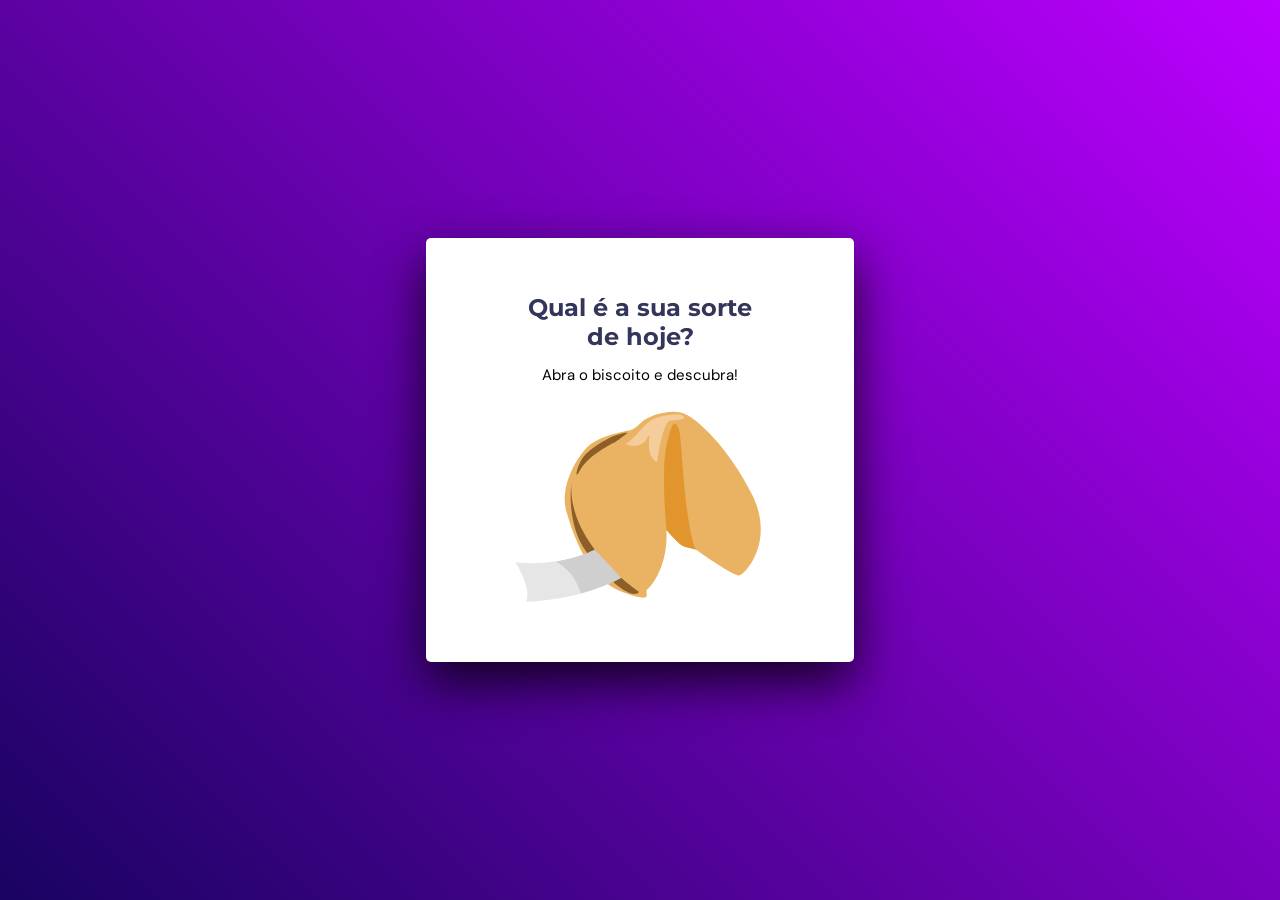
<file: index.html>
<!DOCTYPE html>
<html lang="pt-br">
  <head>
    <meta charset="UTF-8" />
    <meta http-equiv="X-UA-Compatible" content="IE=edge" />
    <meta name="viewport" content="width=device-width, initial-scale=1.0" />

    <link rel="preconnect" href="https://fonts.googleapis.com" />
    <link rel="preconnect" href="https://fonts.gstatic.com" crossorigin />
    <link
      href="https://fonts.googleapis.com/css2?family=DM+Sans:wght@400;700&family=Dancing+Script&family=Montserrat:wght@700&display=swap"
      rel="stylesheet"
    />

    <link rel="icon" href="./assets/biscuit.svg" type="image/x-icon" />
    <title>Biscoito da Sorte</title>

    <link rel="stylesheet" href="styles.css" />
  </head>
  <body>
    <div class="container">
      <div class="box-biscuit">
        <h1>Qual é a sua sorte de hoje?</h1>
        <p>Abra o biscoito e descubra!</p>
        <button class="open-biscuit-button" href="">
          <img src="./assets/biscuit.svg" alt="image of a luck biscuit" />
        </button>
      </div>
      <div class="box-broken-biscuit">
        <h1>Qual é a sua sorte de hoje?</h1>
        <p class="lucky-text">oi</p>
        <img src="./assets/brokenBiscuit.svg" alt="image of a broken biscuit" />
        <button class="another-biscuit">Abrir outro biscoito</button>
      </div>
    </div>
    <script src="./index.js"></script>
  </body>
</html>
</file>
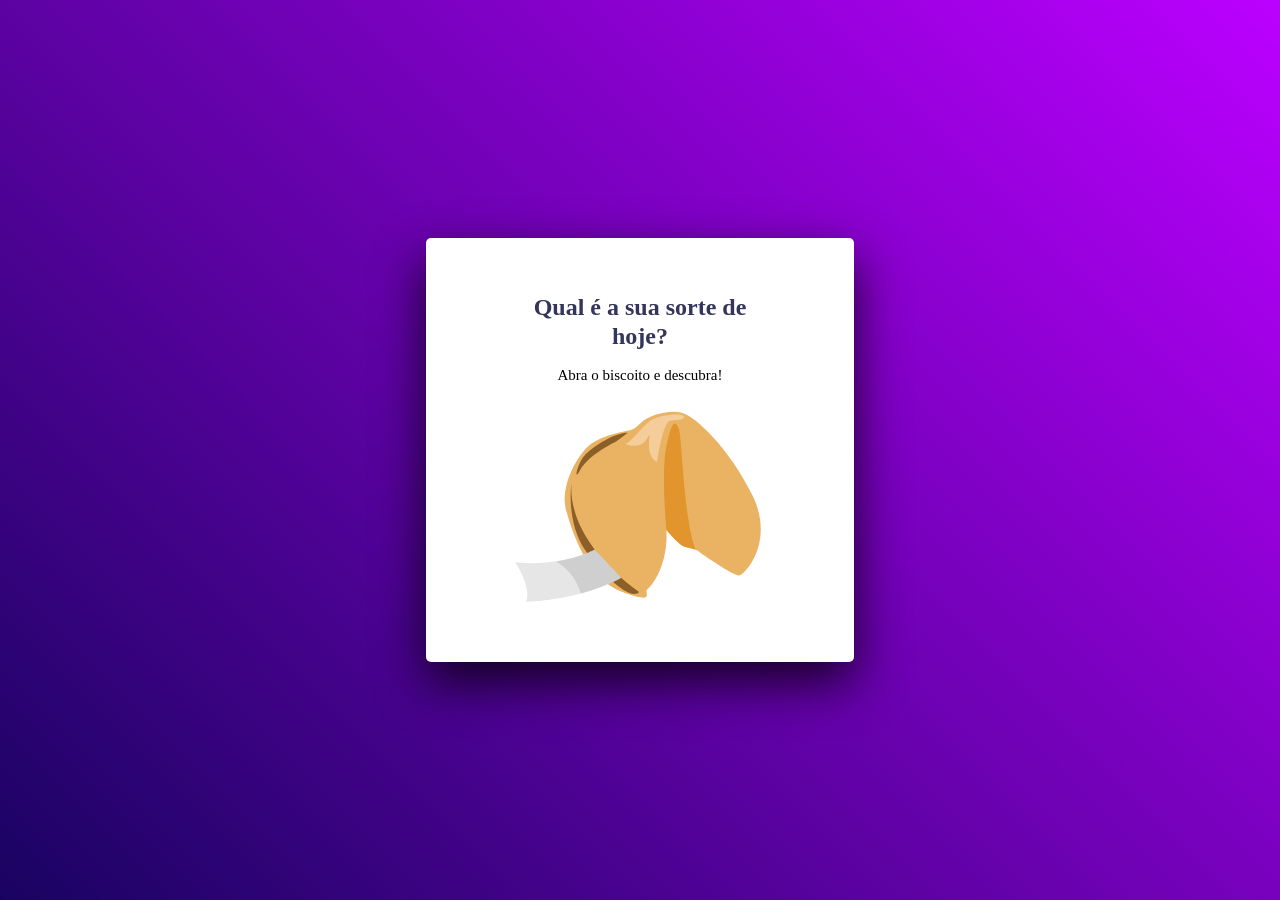
<file: src/index.html>
<!DOCTYPE html>
<html lang="pt-br">
  <head>
    <meta charset="UTF-8" />
    <meta http-equiv="X-UA-Compatible" content="IE=edge" />
    <meta name="viewport" content="width=device-width, initial-scale=1.0" />
    <title>Biscoito da Sorte</title>

    <link rel="stylesheet" href="styles.css" />
  </head>
  <body>
    <div class="container">
      <div class="box-biscuit">
        <h1>Qual é a sua sorte de hoje?</h1>
        <p>Abra o biscoito e descubra!</p>
        <button class="open-biscuit-button" href="">
          <img src="./assets/biscuit.svg" alt="image of a luck biscuit" />
        </button>
      </div>
      <div class="box-broken-biscuit">
        <h1>Qual é a sua sorte de hoje?</h1>
        <p class="lucky-text">oi</p>
        <img src="./assets/brokenBiscuit.svg" alt="image of a broken biscuit" />
        <button class="another-biscuit">Abrir outro biscoito</button>
      </div>
    </div>
    <script src="./index.js"></script>
  </body>
</html>
</file>
<file: styles.css>
* {
  margin: 0;
  padding: 0;
  box-sizing: border-box;
}

.container {
  background: linear-gradient(45deg, #190361 0%, #bb00ff 100%);

  display: flex;
  flex-direction: column;
  justify-content: center;
  align-items: center;

  height: 100vh;
}

.box-biscuit {
  display: flex;
  flex-direction: column;
  align-items: center;
  justify-content: center;

  width: 26.75rem;
  height: 26.5rem;

  background: #ffffff;
  box-shadow: 0px 1.25rem 3.125rem rgba(0, 0, 0, 0.8);
  border-radius: 0.3125rem;
}

.box-biscuit h1 {
  width: 16.1569rem;
  height: 3.625rem;

  font-family: "Montserrat";
  font-style: normal;
  font-weight: 700;
  font-size: 1.5rem;
  line-height: 1.8125rem;
  text-align: center;
  color: #34355b;

  margin-bottom: 0.875rem;
}

.box-biscuit p {
  font-family: "DM Sans";
  font-style: normal;
  font-weight: 400;
  font-size: 0.9375rem;
  line-height: 1.25rem;
  text-align: center;

  margin-bottom: 1.25rem;
}

.box-biscuit button {
  background: transparent;
  border: transparent;
  cursor: pointer;
}

.box-biscuit button img {
  transition: transform 0.3s ease-in-out;
  width: 18.5rem;
}

.box-biscuit button:hover img {
  transform: scale(1.1);
  animation: shake 1s infinite;
}

.box-broken-biscuit {
  display: flex;
  flex-direction: column;
  align-items: center;
  justify-content: center;
  padding: 3rem 4rem;
  gap: 1.0625rem;

  width: 26.75rem;
  height: 35.25rem;

  background: #ffffff;
  box-shadow: 0rem 1.25rem 3.125rem rgba(0, 0, 0, 0.8);
  border-radius: 0.3125rem;
  display: none;
}

.box-broken-biscuit h1 {
  font-family: "Montserrat";
  font-style: normal;
  font-weight: 700;
  font-size: 1.5rem;
  line-height: 1.8125rem;
  text-align: center;

  color: #34355b;
}

.box-broken-biscuit p {
  padding: 0.625rem;
  gap: 0.625rem;

  width: 18.3125rem;
  height: 7.9375rem;

  background: #e4edf1;
  box-shadow: 0.125rem 0.125rem 0.125rem rgba(85, 85, 85, 0.5);

  font-family: "Dancing Script";
  font-style: normal;
  font-weight: 400;
  font-size: 1.5rem;
  line-height: 1.8125rem;
  text-align: center;

  color: #000000;

  animation: up 2s;
}

.box-broken-biscuit button {
  display: flex;
  justify-content: center;

  padding: 1rem;
  gap: 0.625rem;

  width: 10.875rem;
  height: 3.25rem;

  background: #a35f00;
  border-radius: 0.25rem;
  border: transparent;

  font-family: "DM Sans";
  font-style: normal;
  font-weight: 700;
  font-size: 0.9375rem;
  line-height: 1.25rem;

  text-align: center;

  color: #ffffff;
  cursor: pointer;
}

.box-broken-biscuit button:hover {
  background: #d27f0c;
}

@keyframes shake {
  0% {
    transform: translate(0, 0);
  }
  10% {
    transform: translate(-10px, 0);
  }
  20% {
    transform: translate(10px, 0);
  }
  30% {
    transform: translate(-10px, 0);
  }
  40% {
    transform: translate(10px, 0);
  }
  50% {
    transform: translate(-10px, 0);
  }
  60% {
    transform: translate(10px, 0);
  }
  70% {
    transform: translate(-10px, 0);
  }
  80% {
    transform: translate(10px, 0);
  }
  90% {
    transform: translate(-10px, 0);
  }
  100% {
    transform: translate(0, 0);
  }
}

@keyframes up {
  0% {
    transform: translateY(100%) scale(0.5);
  }
  100% {
    transform: translateY(0) scale(1);
  }
}

@media screen and (max-width: 500px) {
  .box-biscuit {
    width: auto;
  }

  .box-broken-biscuit {
    width: auto;
    height: auto;
    padding: 1.25rem;
  }
}
</file>
<file: src/styles.css>
* {
  margin: 0;
  padding: 0;
  box-sizing: border-box;
}

.container {
  background: linear-gradient(45deg, #190361 0%, #bb00ff 100%);

  display: flex;
  flex-direction: column;
  justify-content: center;
  align-items: center;

  height: 100vh;
}

.box-biscuit {
  display: flex;
  flex-direction: column;
  align-items: center;
  justify-content: center;

  width: 26.75rem;
  height: 26.5rem;

  background: #ffffff;
  box-shadow: 0px 1.25rem 3.125rem rgba(0, 0, 0, 0.8);
  border-radius: 0.3125rem;
}

.box-biscuit h1 {
  width: 16.1569rem;
  height: 3.625rem;

  font-family: "Montserrat";
  font-style: normal;
  font-weight: 700;
  font-size: 1.5rem;
  line-height: 1.8125rem;
  text-align: center;
  color: #34355b;

  margin-bottom: 0.875rem;
}

.box-biscuit p {
  font-family: "DM Sans";
  font-style: normal;
  font-weight: 400;
  font-size: 0.9375rem;
  line-height: 1.25rem;
  text-align: center;

  margin-bottom: 1.25rem;
}

.box-biscuit button {
  background: transparent;
  border: transparent;
  cursor: pointer;
}

.box-biscuit button img {
  transition: transform 0.3s ease-in-out;
  width: 18.5rem;
}

.box-biscuit button:hover img {
  transform: scale(1.1);
  animation: shake 1s infinite;
}

.box-broken-biscuit {
  display: flex;
  flex-direction: column;
  align-items: center;
  justify-content: center;
  padding: 3rem 4rem;
  gap: 1.0625rem;

  width: 26.75rem;
  height: 35.25rem;

  background: #ffffff;
  box-shadow: 0rem 1.25rem 3.125rem rgba(0, 0, 0, 0.8);
  border-radius: 0.3125rem;
  display: none;
}

.box-broken-biscuit h1 {
  font-family: "Montserrat";
  font-style: normal;
  font-weight: 700;
  font-size: 1.5rem;
  line-height: 1.8125rem;
  text-align: center;

  color: #34355b;
}

.box-broken-biscuit p {
  padding: 0.625rem;
  gap: 0.625rem;

  width: 18.3125rem;
  height: 7.9375rem;

  background: #e4edf1;
  box-shadow: 0.125rem 0.125rem 0.125rem rgba(85, 85, 85, 0.5);

  font-family: "Dancing Script";
  font-style: normal;
  font-weight: 400;
  font-size: 1.5rem;
  line-height: 1.8125rem;
  text-align: center;

  color: #000000;

  animation: up 2s;
}

.box-broken-biscuit button {
  display: flex;
  justify-content: center;

  padding: 1rem;
  gap: 0.625rem;

  width: 10.875rem;
  height: 3.25rem;

  background: #a35f00;
  border-radius: 0.25rem;
  border: transparent;

  font-family: "DM Sans";
  font-style: normal;
  font-weight: 700;
  font-size: 0.9375rem;
  line-height: 1.25rem;

  text-align: center;

  color: #ffffff;
  cursor: pointer;
}

.box-broken-biscuit button:hover {
  background: #d27f0c;
}

@keyframes shake {
  0% {
    transform: translate(0, 0);
  }
  10% {
    transform: translate(-10px, 0);
  }
  20% {
    transform: translate(10px, 0);
  }
  30% {
    transform: translate(-10px, 0);
  }
  40% {
    transform: translate(10px, 0);
  }
  50% {
    transform: translate(-10px, 0);
  }
  60% {
    transform: translate(10px, 0);
  }
  70% {
    transform: translate(-10px, 0);
  }
  80% {
    transform: translate(10px, 0);
  }
  90% {
    transform: translate(-10px, 0);
  }
  100% {
    transform: translate(0, 0);
  }
}

@keyframes up {
  0% {
    transform: translateY(100%) scale(0.5);
  }
  100% {
    transform: translateY(0) scale(1);
  }
}

@media screen and (max-width: 500px) {
  .box-biscuit {
    width: auto;
  }

  .box-broken-biscuit {
    width: auto;
    height: auto;
    padding: 1.25rem;
  }
}
</file>
